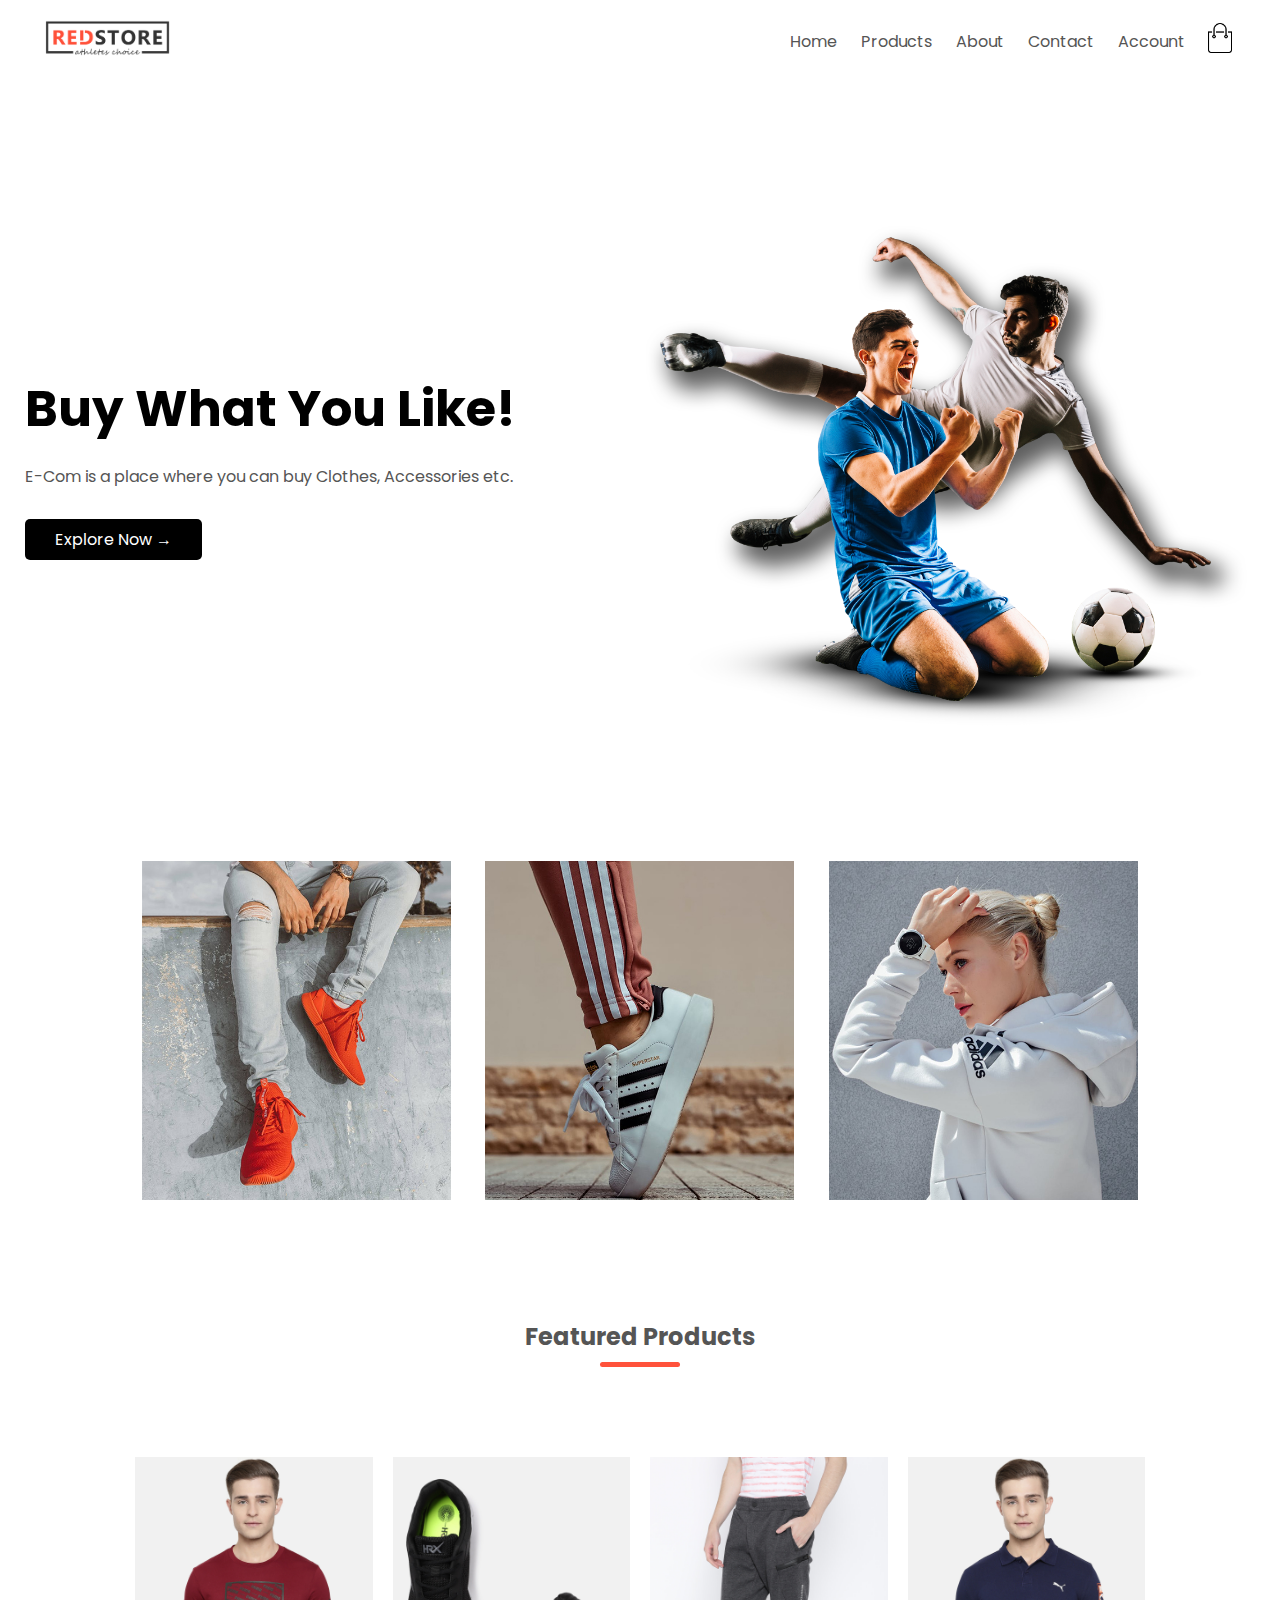
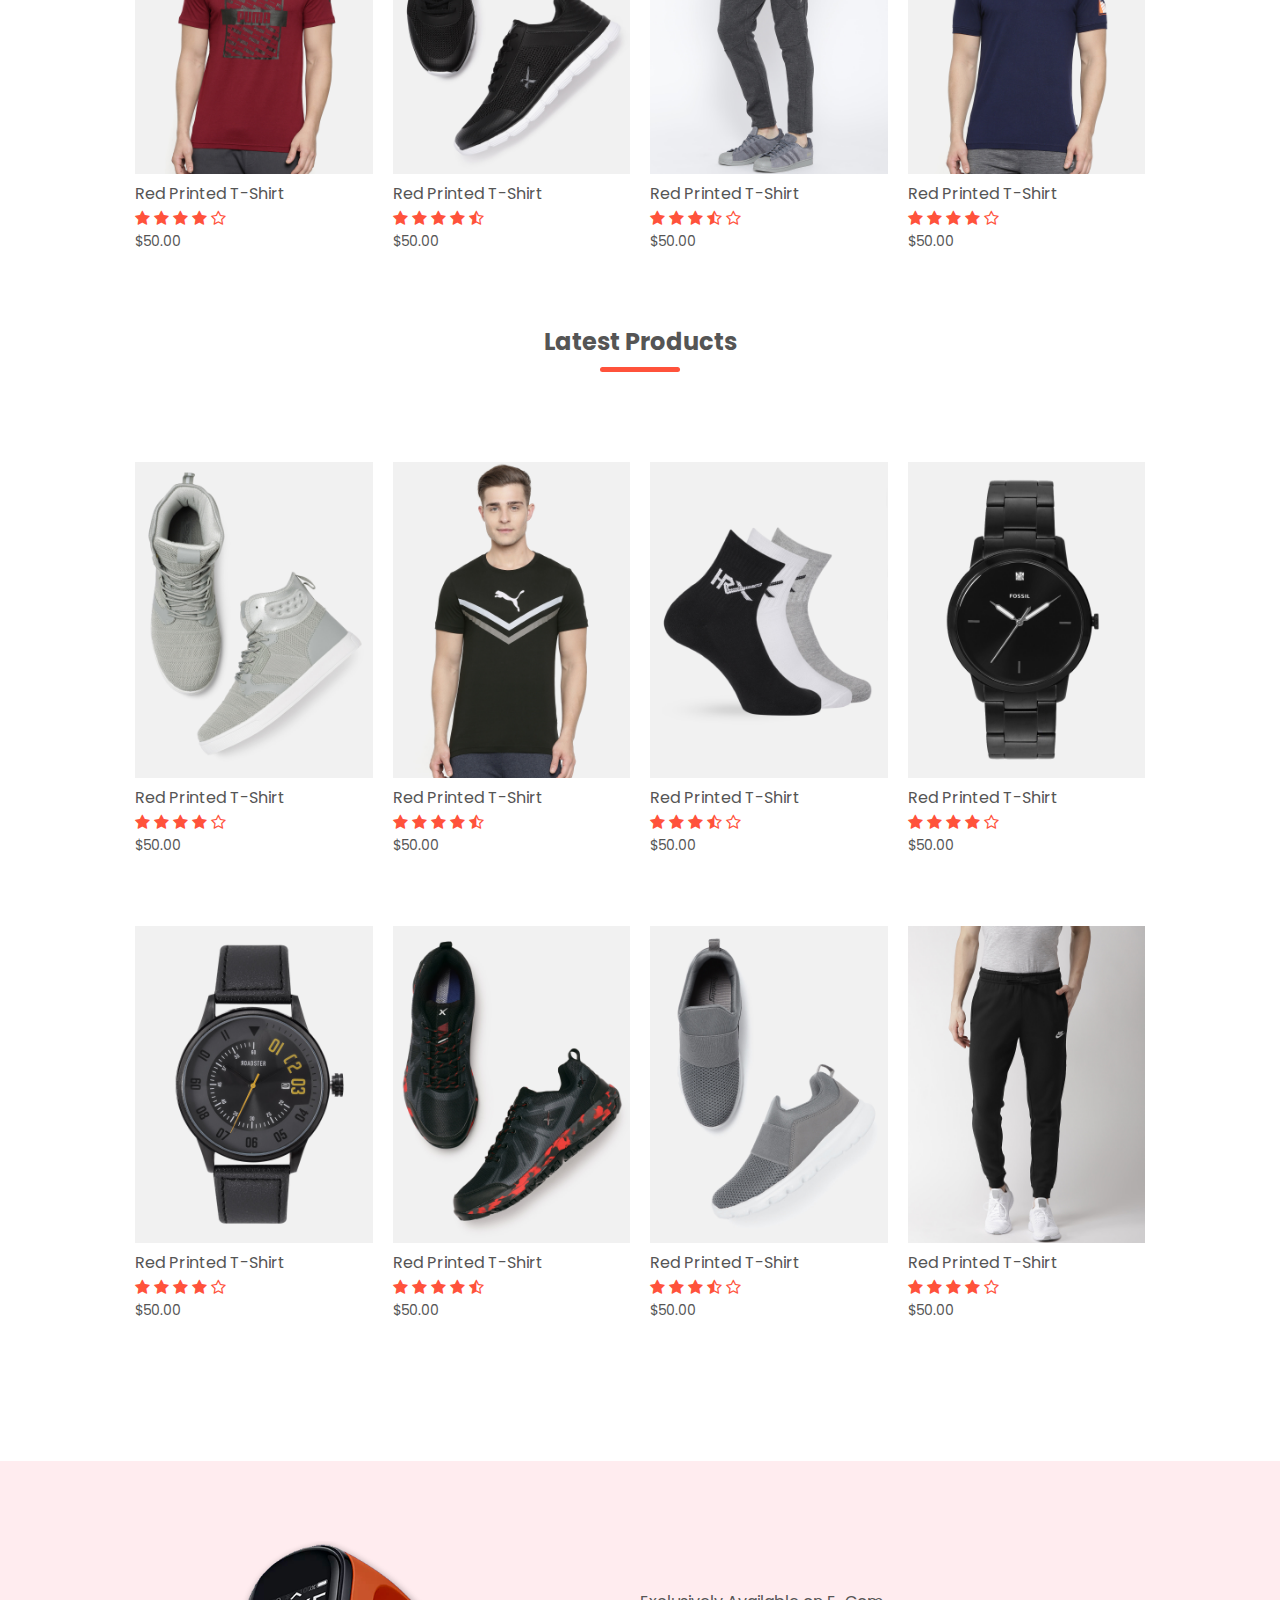
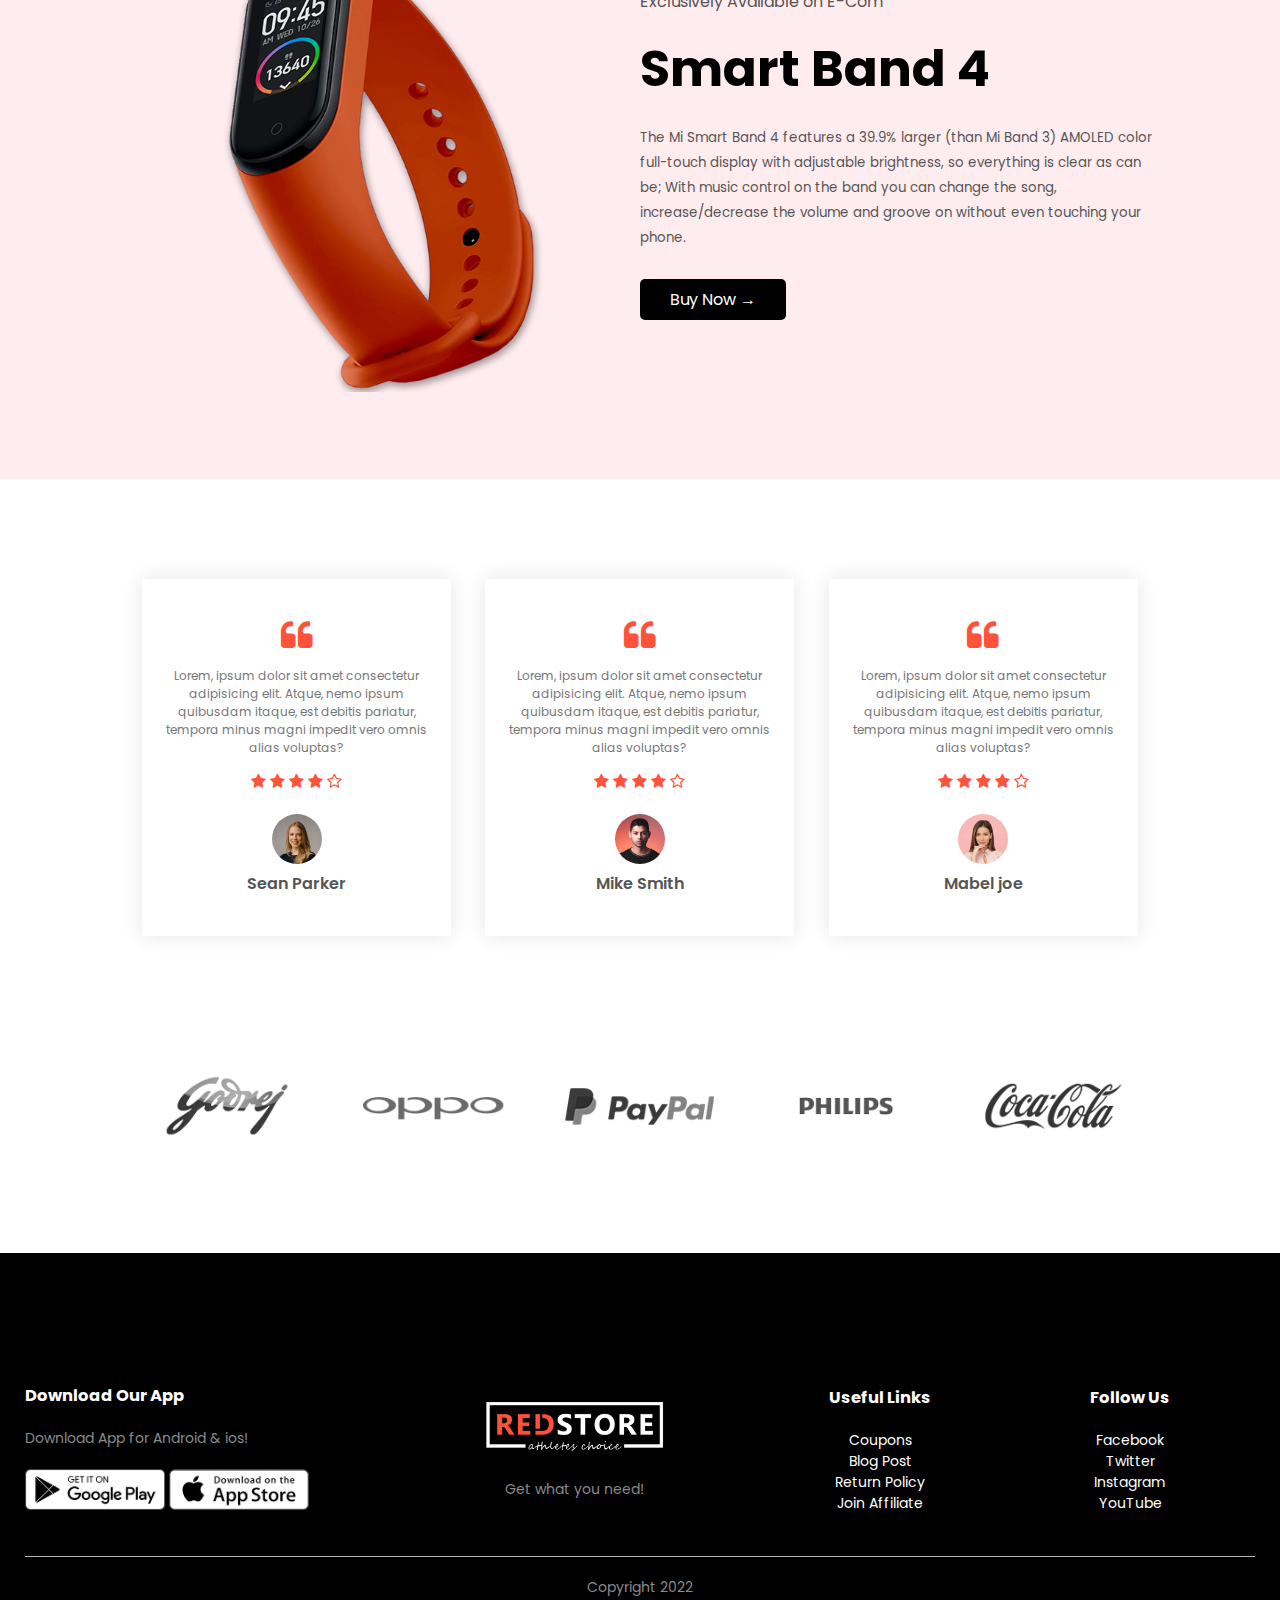
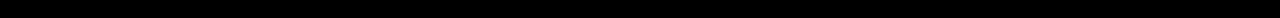
<file: index.html>
<!DOCTYPE html>
<html lang="en">

<head>
    <meta charset="UTF-8">
    <meta http-equiv="X-UA-Compatible" content="IE=edge">
    <meta name="viewport" content="width=device-width, initial-scale=1.0">
    <title>E-Com | Your own shop!</title>
    <link rel="stylesheet" href="./css/style.css">
    <link href="https://fonts.googleapis.com/css2?family=Poppins:wght@100;400&display=swap" rel="stylesheet">
    <link rel="stylesheet" href="https://stackpath.bootstrapcdn.com/font-awesome/4.7.0/css/font-awesome.min.css">
</head>

<body>
    <div class="container">
        <div class="navbar">
            <div class="logo">
                <a href="index.html"><img src="img/logo.png" alt="logo" width="125px"></a>
            </div>
            <nav>
                <ul id="MenuItems">
                    <li><a href="index.html">Home</a></li>
                    <li><a href="products.html">Products</a></li>
                    <li><a href="">About</a></li>
                    <li><a href="">Contact</a></li>
                    <li><a href="">Account</a></li>
                </ul>
            </nav>
            <a href="cart.html"><img src="img/cart.png" alt="" width="30px" height="30px"></a>
            <img src="img/menu.png" class="menu-icon" onclick="menutoggle()">
        </div>
        <div class="row">
            <div class="col-2">
                <h1>Buy What You Like!</h1>
                <p>E-Com is a place where you can buy Clothes, Accessories etc.</p>
                <a href="" class="btn">Explore Now &#8594;</a>
            </div>
            <div class="col-2">
                <img src="img/image1.png" alt="">
            </div>
        </div>
    </div>

    <!-- ---- Featured Categories ------- -->

    <div class="cat">
        <div class="small-cat">
            <div class="row">
                <div class="col-3">
                    <img src="img/category-1.jpg" alt="">
                </div>
                <div class="col-3">
                    <img src="img/category-2.jpg" alt="">
                </div>
                <div class="col-3">
                    <img src="img/category-3.jpg" alt="">
                </div>
            </div>
        </div>
    </div>

    <!-- ---- Featured Products ------- -->
    <div class="small-cat">
        <h2 class="title">Featured Products</h2>
        <div class="row">
            <div class="col-4">
                <a href="product-details.html"><img src="img/product-1.jpg" alt=""></a>
                <a href="product-details.html"><h4>Red Printed T-Shirt</h4></a>
                <div class="rating">
                    <i class="fa fa-star"></i>
                    <i class="fa fa-star"></i>
                    <i class="fa fa-star"></i>
                    <i class="fa fa-star"></i>
                    <i class="fa fa-star-o"></i>
                </div>
                <p>$50.00</p>
            </div>

            <div class="col-4">
                <img src="img/product-2.jpg" alt="">
                <h4>Red Printed T-Shirt</h4>
                <div class="rating">
                    <i class="fa fa-star"></i>
                    <i class="fa fa-star"></i>
                    <i class="fa fa-star"></i>
                    <i class="fa fa-star"></i>
                    <i class="fa fa-star-half-o"></i>
                </div>
                <p>$50.00</p>
            </div>

            <div class="col-4">
                <img src="img/product-3.jpg" alt="">
                <h4>Red Printed T-Shirt</h4>
                <div class="rating">
                    <i class="fa fa-star"></i>
                    <i class="fa fa-star"></i>
                    <i class="fa fa-star"></i>
                    <i class="fa fa-star-half-o"></i>
                    <i class="fa fa-star-o"></i>
                </div>
                <p>$50.00</p>
            </div>

            <div class="col-4">
                <img src="img/product-4.jpg" alt="">
                <h4>Red Printed T-Shirt</h4>
                <div class="rating">
                    <i class="fa fa-star"></i>
                    <i class="fa fa-star"></i>
                    <i class="fa fa-star"></i>
                    <i class="fa fa-star"></i>
                    <i class="fa fa-star-o"></i>
                </div>
                <p>$50.00</p>
            </div>
        </div>

        <h2 class="title">Latest Products</h2>
        <div class="row">
            <div class="col-4">
                <img src="img/product-5.jpg" alt="">
                <h4>Red Printed T-Shirt</h4>
                <div class="rating">
                    <i class="fa fa-star"></i>
                    <i class="fa fa-star"></i>
                    <i class="fa fa-star"></i>
                    <i class="fa fa-star"></i>
                    <i class="fa fa-star-o"></i>
                </div>
                <p>$50.00</p>
            </div>

            <div class="col-4">
                <img src="img/product-6.jpg" alt="">
                <h4>Red Printed T-Shirt</h4>
                <div class="rating">
                    <i class="fa fa-star"></i>
                    <i class="fa fa-star"></i>
                    <i class="fa fa-star"></i>
                    <i class="fa fa-star"></i>
                    <i class="fa fa-star-half-o"></i>
                </div>
                <p>$50.00</p>
            </div>

            <div class="col-4">
                <img src="img/product-7.jpg" alt="">
                <h4>Red Printed T-Shirt</h4>
                <div class="rating">
                    <i class="fa fa-star"></i>
                    <i class="fa fa-star"></i>
                    <i class="fa fa-star"></i>
                    <i class="fa fa-star-half-o"></i>
                    <i class="fa fa-star-o"></i>
                </div>
                <p>$50.00</p>
            </div>

            <div class="col-4">
                <img src="img/product-8.jpg" alt="">
                <h4>Red Printed T-Shirt</h4>
                <div class="rating">
                    <i class="fa fa-star"></i>
                    <i class="fa fa-star"></i>
                    <i class="fa fa-star"></i>
                    <i class="fa fa-star"></i>
                    <i class="fa fa-star-o"></i>
                </div>
                <p>$50.00</p>
            </div>
        </div>
        <div class="row">
            <div class="col-4">
                <img src="img/product-9.jpg" alt="">
                <h4>Red Printed T-Shirt</h4>
                <div class="rating">
                    <i class="fa fa-star"></i>
                    <i class="fa fa-star"></i>
                    <i class="fa fa-star"></i>
                    <i class="fa fa-star"></i>
                    <i class="fa fa-star-o"></i>
                </div>
                <p>$50.00</p>
            </div>

            <div class="col-4">
                <img src="img/product-10.jpg" alt="">
                <h4>Red Printed T-Shirt</h4>
                <div class="rating">
                    <i class="fa fa-star"></i>
                    <i class="fa fa-star"></i>
                    <i class="fa fa-star"></i>
                    <i class="fa fa-star"></i>
                    <i class="fa fa-star-half-o"></i>
                </div>
                <p>$50.00</p>
            </div>

            <div class="col-4">
                <img src="img/product-11.jpg" alt="">
                <h4>Red Printed T-Shirt</h4>
                <div class="rating">
                    <i class="fa fa-star"></i>
                    <i class="fa fa-star"></i>
                    <i class="fa fa-star"></i>
                    <i class="fa fa-star-half-o"></i>
                    <i class="fa fa-star-o"></i>
                </div>
                <p>$50.00</p>
            </div>

            <div class="col-4">
                <img src="img/product-12.jpg" alt="">
                <h4>Red Printed T-Shirt</h4>
                <div class="rating">
                    <i class="fa fa-star"></i>
                    <i class="fa fa-star"></i>
                    <i class="fa fa-star"></i>
                    <i class="fa fa-star"></i>
                    <i class="fa fa-star-o"></i>
                </div>
                <p>$50.00</p>
            </div>
        </div>
    </div>

    <!-- ------ Offer ------- -->
    <div class="offer">
        <div class="small-cat">
            <div class="row">
                <div class="col-2">
                    <img src="img/exclusive.png" class="offer-img">
                </div>
                <div class="col-2">
                    <p>Exclusively Available on E-Com</p>
                    <h1>Smart Band 4</h1>
                    <small>The Mi Smart Band 4 features a 39.9% larger (than Mi Band 3) AMOLED color full-touch display
                        with adjustable brightness, so everything is clear as can be; With music control on the band you
                        can change the song, increase/decrease the volume and groove on without even touching your
                        phone.<br>
                    </small>
                    <a href="" class="btn">Buy Now &#8594;</a>
                </div>
            </div>
        </div>
    </div>

    <!-- ------------- Testimonial --------------->
    <div class="testimonial">
        <div class="small-cat">
            <div class="row">
                <div class="col-3">
                    <i class="fa fa-quote-left"></i>
                    <p>Lorem, ipsum dolor sit amet consectetur adipisicing elit. Atque, nemo ipsum quibusdam itaque, est
                        debitis pariatur, tempora minus magni impedit vero omnis alias voluptas?
                    </p>
                    <div class="rating">
                        <i class="fa fa-star"></i>
                        <i class="fa fa-star"></i>
                        <i class="fa fa-star"></i>
                        <i class="fa fa-star"></i>
                        <i class="fa fa-star-o"></i>
                    </div>
                    <img src="img/user-1.png">
                    <h3>Sean Parker</h3>
                </div>
                <div class="col-3">
                    <i class="fa fa-quote-left"></i>
                    <p>Lorem, ipsum dolor sit amet consectetur adipisicing elit. Atque, nemo ipsum quibusdam itaque, est
                        debitis pariatur, tempora minus magni impedit vero omnis alias voluptas?
                    </p>
                    <div class="rating">
                        <i class="fa fa-star"></i>
                        <i class="fa fa-star"></i>
                        <i class="fa fa-star"></i>
                        <i class="fa fa-star"></i>
                        <i class="fa fa-star-o"></i>
                    </div>
                    <img src="img/user-2.png">
                    <h3>Mike Smith</h3>
                </div>
                <div class="col-3">
                    <i class="fa fa-quote-left"></i>
                    <p>Lorem, ipsum dolor sit amet consectetur adipisicing elit. Atque, nemo ipsum quibusdam itaque, est
                        debitis pariatur, tempora minus magni impedit vero omnis alias voluptas?
                    </p>
                    <div class="rating">
                        <i class="fa fa-star"></i>
                        <i class="fa fa-star"></i>
                        <i class="fa fa-star"></i>
                        <i class="fa fa-star"></i>
                        <i class="fa fa-star-o"></i>
                    </div>
                    <img src="img/user-3.png">
                    <h3>Mabel joe</h3>
                </div>
            </div>
        </div>
    </div>

    <!-- ----------- Brands ------------->
    <div class="brands">
        <div class="small-cat">
            <div class="row">
                <div class="col-5">
                    <img src="img/logo-godrej.png">
                </div>
                <div class="col-5">
                    <img src="img/logo-oppo.png">
                </div>
                <div class="col-5">
                    <img src="img/logo-paypal.png">
                </div>
                <div class="col-5">
                    <img src="img/logo-philips.png">
                </div>
                <div class="col-5">
                    <img src="img/logo-coca-cola.png">
                </div>
            </div>
        </div>
    </div>

    <!-- ---------- footer ----------->
    <div class="footer">
        <div class="container">
            <div class="row">
                <div class="footer-col-1">
                    <h3>Download Our App</h3>
                    <p>Download App for Android & ios!</p>
                    <div class="app-logo">
                        <img src="img/play-store.png">
                        <img src="img/app-store.png">
                    </div>
                </div>
                <div class="footer-col-2">
                    <img src="img/logo-white.png">
                    <p>Get what you need!</p>
                </div>
                <div class="footer-col-3">
                    <h3>Useful Links</h3>
                    <ul>
                        <li>Coupons</li>
                        <li>Blog Post</li>
                        <li>Return Policy</li>
                        <li>Join Affiliate</li>
                    </ul>
                </div>
                <div class="footer-col-4">
                    <h3>Follow Us</h3>
                    <ul>
                        <li>Facebook</li>
                        <li>Twitter</li>
                        <li>Instagram</li>
                        <li>YouTube</li>
                    </ul>
                </div>
            </div>
            <hr>
            <p class="copy">Copyright 2022</p>
        </div>
    </div>

    <!-- ----------------- js -------------------->
    <script>
        var MenuItems = document.getElementById("MenuItems");
        MenuItems.style.maxHeight= "0px";
        function menutoggle(){
            if( MenuItems.style.maxHeight == "0px")
            {
                MenuItems.style.maxHeight = "200px";
            }
            else
            {
                MenuItems.style.maxHeight= "0px";
            }
        }
    </script>
</body>

</html>
</file>
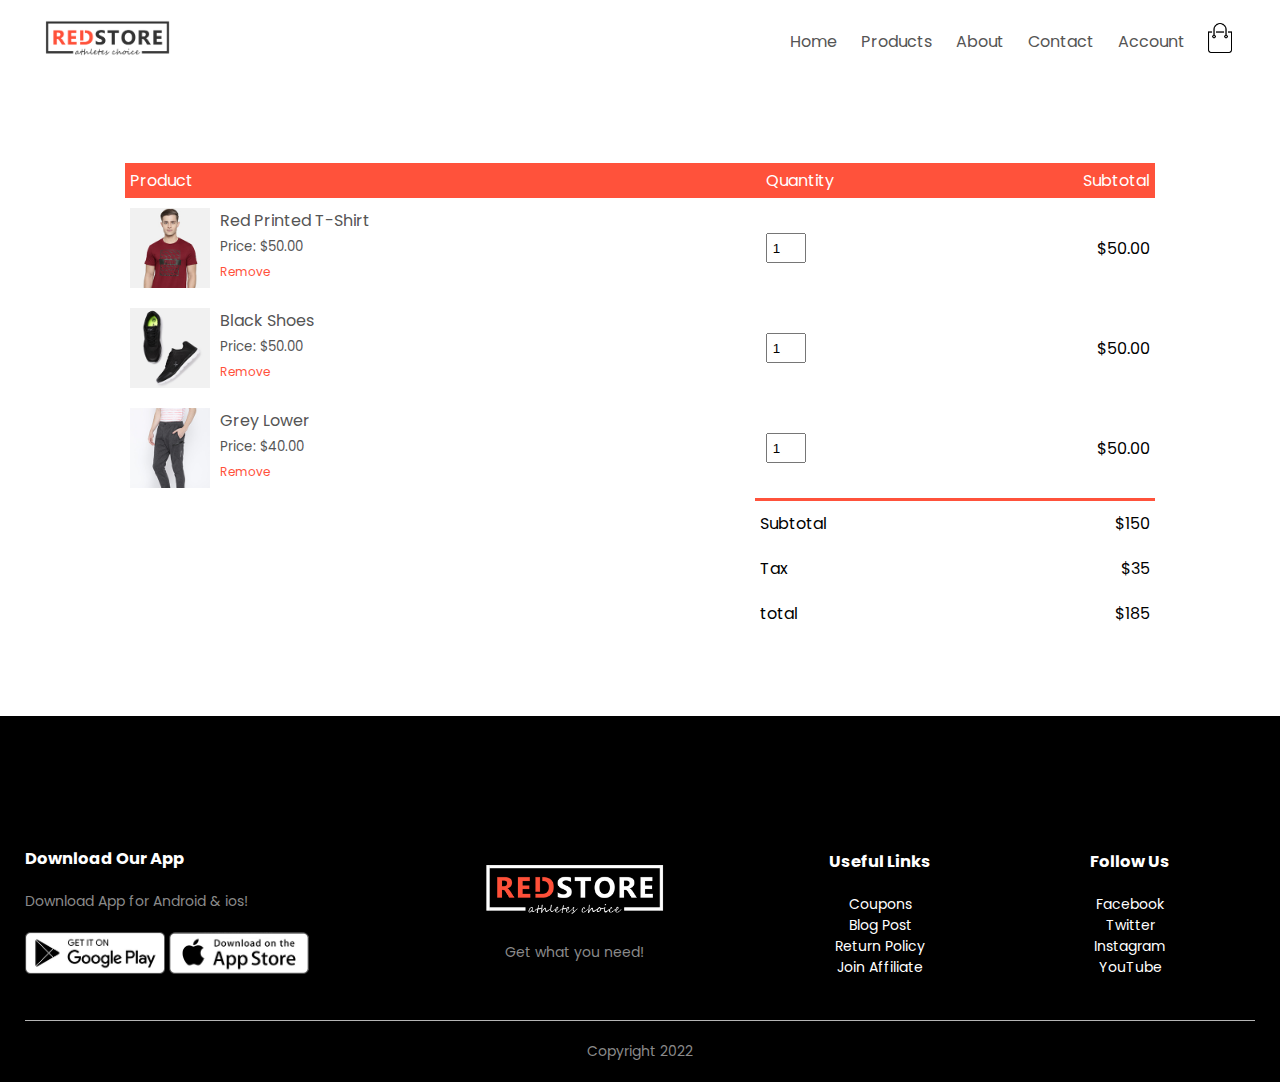
<file: cart.html>
<!DOCTYPE html>
<html lang="en">

<head>
    <meta charset="UTF-8">
    <meta http-equiv="X-UA-Compatible" content="IE=edge">
    <meta name="viewport" content="width=device-width, initial-scale=1.0">
    <title>All Products - E-Com</title>
    <link rel="stylesheet" href="./css/style.css">
    <link href="https://fonts.googleapis.com/css2?family=Poppins:wght@100;400&display=swap" rel="stylesheet">
    <link rel="stylesheet" href="https://stackpath.bootstrapcdn.com/font-awesome/4.7.0/css/font-awesome.min.css">
</head>

<body>
    <div class="container">
        <div class="navbar">
            <div class="logo">
                <a href="index.html"><img src="img/logo.png" alt="logo" width="125px"></a>
            </div>
            <nav>
                <ul id="MenuItems">
                    <li><a href="index.html">Home</a></li>
                    <li><a href="products.html">Products</a></li>
                    <li><a href="">About</a></li>
                    <li><a href="">Contact</a></li>
                    <li><a href="">Account</a></li>
                </ul>
            </nav>
            <a href="cart.html"><img src="img/cart.png" alt="" width="30px" height="30px"></a>
            <img src="img/menu.png" class="menu-icon" onclick="menutoggle()">
        </div>
    </div>

    <!--------------- cart item ----------->

    <div class="small-cat cart-page">
        <table>
            <tr>
                <th>Product</th>
                <th>Quantity</th>
                <th>Subtotal</th>
            </tr>
            <tr>
                <td>
                    <div class="cart-info">
                        <img src="img/buy-1.jpg">
                        <div>
                            <p>Red Printed T-Shirt</p>
                            <small>Price: $50.00</small>
                            <br>
                            <a href="">Remove</a>
                        </div>
                    </div>
                </td>
                <td><input type="number" value="1"></td>
                <td>$50.00</td>
            </tr>
            <tr>
                <td>
                    <div class="cart-info">
                        <img src="img/buy-2.jpg">
                        <div>
                            <p>Black Shoes</p>
                            <small>Price: $50.00</small>
                            <br>
                            <a href="">Remove</a>
                        </div>
                    </div>
                </td>
                <td><input type="number" value="1"></td>
                <td>$50.00</td>
            </tr>
            <tr>
                <td>
                    <div class="cart-info">
                        <img src="img/buy-3.jpg">
                        <div>
                            <p>Grey Lower</p>
                            <small>Price: $40.00</small>
                            <br>
                            <a href="">Remove</a>
                        </div>
                    </div>
                </td>
                <td><input type="number" value="1"></td>
                <td>$50.00</td>
            </tr>
        </table>

        <div class="total-price">
            <table>
                <tr>
                    <td>Subtotal</td>
                    <td>$150</td>
                </tr>
                <tr>
                    <td>Tax</td>
                    <td>$35</td>
                </tr>
                <tr>
                    <td>total</td>
                    <td>$185</td>
                </tr>
            </table>
        </div>
    </div>
    <!-- ---------- footer ----------->
    <div class="footer">
        <div class="container">
            <div class="row">
                <div class="footer-col-1">
                    <h3>Download Our App</h3>
                    <p>Download App for Android & ios!</p>
                    <div class="app-logo">
                        <img src="img/play-store.png">
                        <img src="img/app-store.png">
                    </div>
                </div>
                <div class="footer-col-2">
                    <img src="img/logo-white.png">
                    <p>Get what you need!</p>
                </div>
                <div class="footer-col-3">
                    <h3>Useful Links</h3>
                    <ul>
                        <li>Coupons</li>
                        <li>Blog Post</li>
                        <li>Return Policy</li>
                        <li>Join Affiliate</li>
                    </ul>
                </div>
                <div class="footer-col-4">
                    <h3>Follow Us</h3>
                    <ul>
                        <li>Facebook</li>
                        <li>Twitter</li>
                        <li>Instagram</li>
                        <li>YouTube</li>
                    </ul>
                </div>
            </div>
            <hr>
            <p class="copy">Copyright 2022</p>
        </div>
    </div>

    <!-- ----------------- js -------------------->
    <script>
        var MenuItems = document.getElementById("MenuItems");
        MenuItems.style.maxHeight = "0px";
        function menutoggle() {
            if (MenuItems.style.maxHeight == "0px") {
                MenuItems.style.maxHeight = "200px";
            }
            else {
                MenuItems.style.maxHeight = "0px";
            }
        }
    </script>

</body>

</html>
</file>
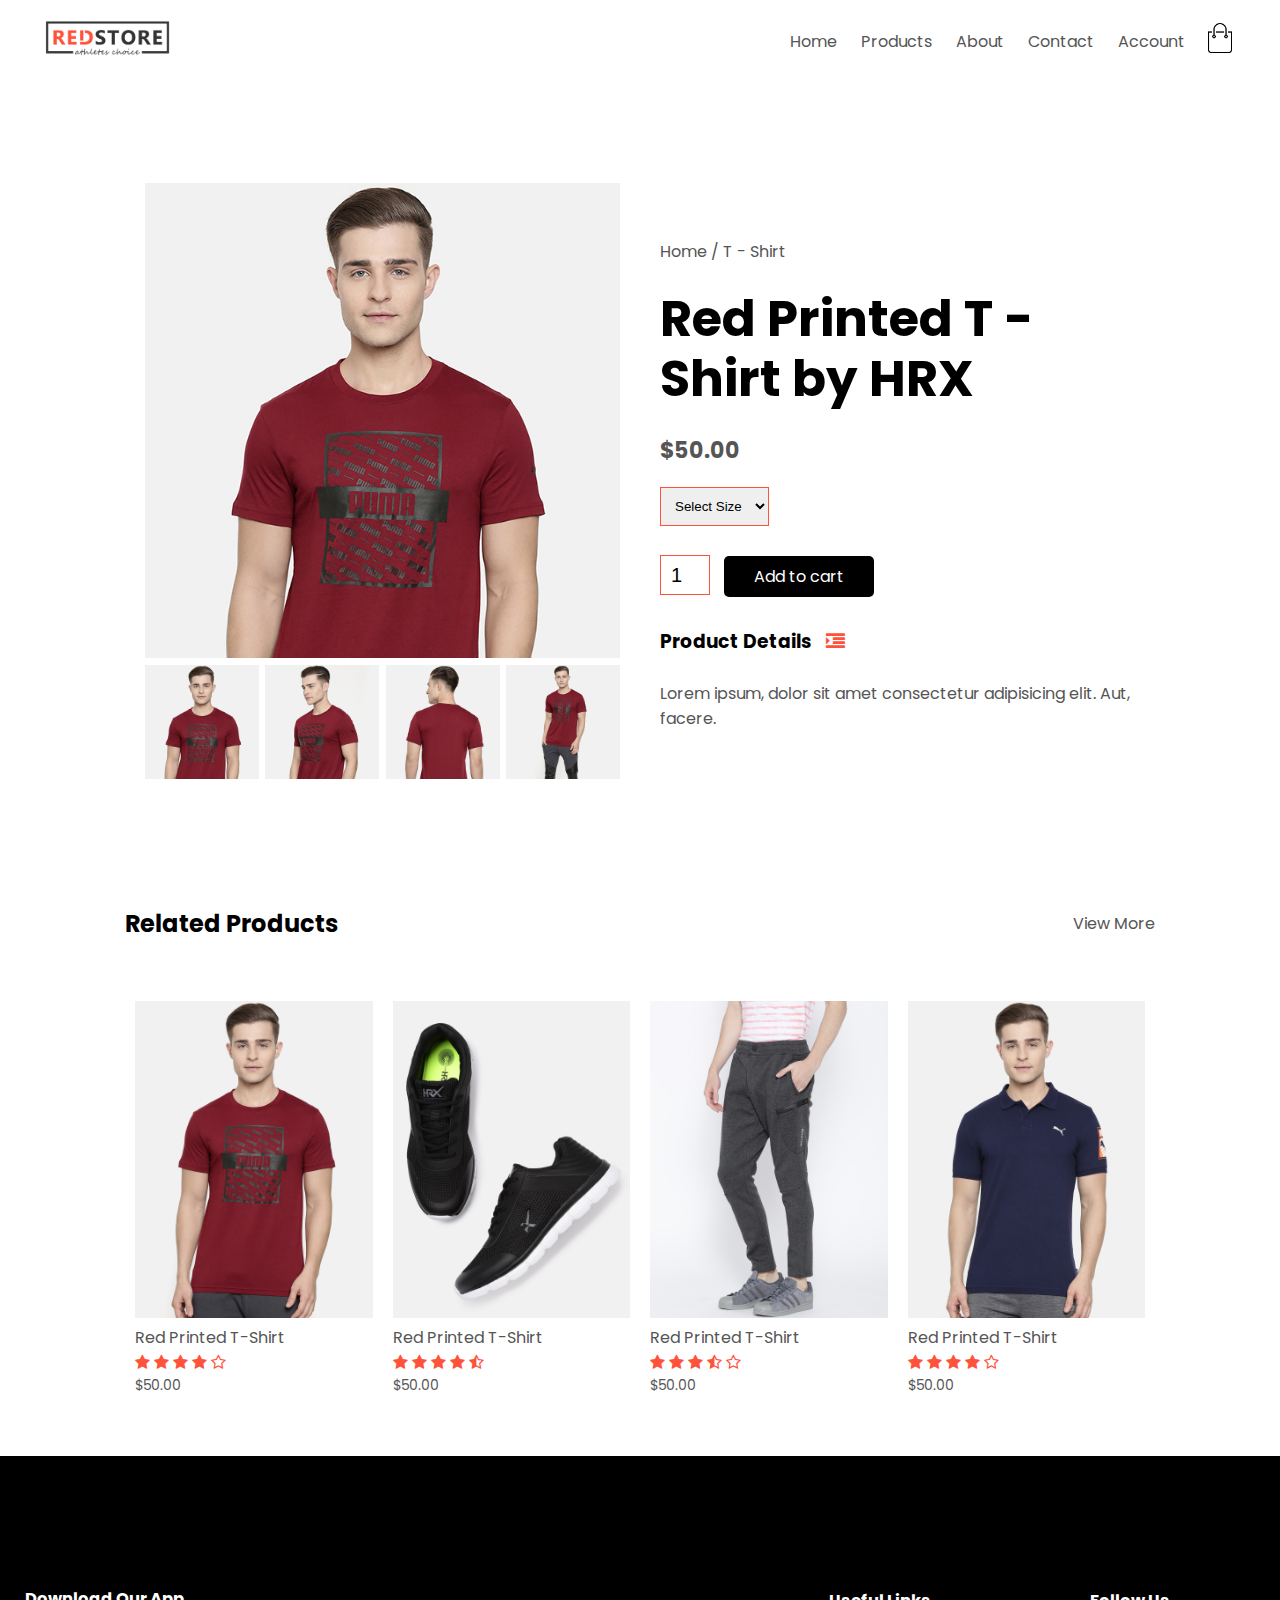
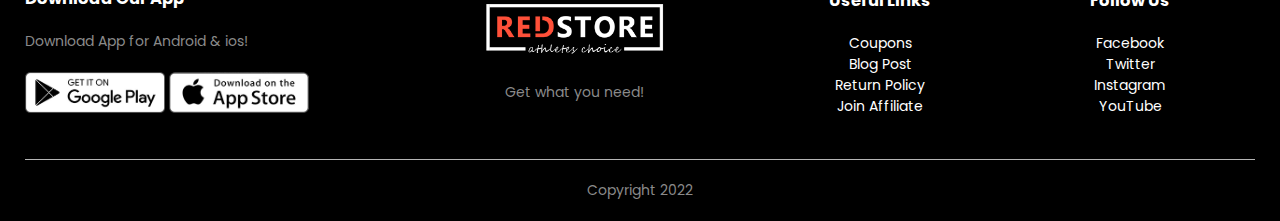
<file: product-details.html>
<!DOCTYPE html>
<html lang="en">

<head>
    <meta charset="UTF-8">
    <meta http-equiv="X-UA-Compatible" content="IE=edge">
    <meta name="viewport" content="width=device-width, initial-scale=1.0">
    <title>All Products - E-Com</title>
    <link rel="stylesheet" href="./css/style.css">
    <link href="https://fonts.googleapis.com/css2?family=Poppins:wght@100;400&display=swap" rel="stylesheet">
    <link rel="stylesheet" href="https://stackpath.bootstrapcdn.com/font-awesome/4.7.0/css/font-awesome.min.css">
</head>

<body>
    <div class="container">
        <div class="navbar">
            <div class="logo">
                <a href="index.html"><img src="img/logo.png" alt="logo" width="125px"></a>
            </div>
            <nav>
                <ul id="MenuItems">
                    <li><a href="index.html">Home</a></li>
                    <li><a href="products.html">Products</a></li>
                    <li><a href="">About</a></li>
                    <li><a href="">Contact</a></li>
                    <li><a href="">Account</a></li>
                </ul>
            </nav>
            <a href="cart.html"><img src="img/cart.png" alt="" width="30px" height="30px"></a>
            <img src="img/menu.png" class="menu-icon" onclick="menutoggle()">
        </div>
    </div>

    <!-- ------------ Single Product details ------------>
    <div class="small-cat single-product">
        <div class="row">
            <div class="col-2">
                <img src="img/gallery-1.jpg" width="100%" id="ProductImg">

                <div class="small-img-row">
                    <div class="small-img-col">
                        <img src="img/gallery-1.jpg" width="100%" class="small-img">
                    </div>
                    <div class="small-img-col">
                        <img src="img/gallery-2.jpg" width="100%" class="small-img">
                    </div>
                    <div class="small-img-col">
                        <img src="img/gallery-3.jpg" width="100%" class="small-img">
                    </div>
                    <div class="small-img-col">
                        <img src="img/gallery-4.jpg" width="100%" class="small-img">
                    </div>
                </div>
            </div>
            <div class="col-2">
                <p>Home / T - Shirt</p>
                <h1>Red Printed T - Shirt by HRX</h1>
                <h4>$50.00</h4>
                <select>
                    <option>Select Size</option>
                    <option>XXL</option>
                    <option>XL</option>
                    <option>L</option>
                    <option>M</option>
                    <option>S</option>
                </select>
                <input type="number" value="1">
                <a href="" class="btn">Add to cart</a>
                <h3>Product Details <i class="fa fa-indent"></i></h3>
                <br>
                <p>Lorem ipsum, dolor sit amet consectetur adipisicing elit. Aut, facere.</p>
            </div>
        </div>
    </div>

    <!-- ------------------- title ------------->

    <div class="small-cat">
        <div class="row row-2">
            <h2>Related Products</h2>
            <p>View More</p>
        </div>
    </div>
    <!-- --------------- products -------------->
    <div class="small-cat">
        <div class="row">
            <div class="col-4">
                <img src="img/product-1.jpg" alt="">
                <h4>Red Printed T-Shirt</h4>
                <div class="rating">
                    <i class="fa fa-star"></i>
                    <i class="fa fa-star"></i>
                    <i class="fa fa-star"></i>
                    <i class="fa fa-star"></i>
                    <i class="fa fa-star-o"></i>
                </div>
                <p>$50.00</p>
            </div>

            <div class="col-4">
                <img src="img/product-2.jpg" alt="">
                <h4>Red Printed T-Shirt</h4>
                <div class="rating">
                    <i class="fa fa-star"></i>
                    <i class="fa fa-star"></i>
                    <i class="fa fa-star"></i>
                    <i class="fa fa-star"></i>
                    <i class="fa fa-star-half-o"></i>
                </div>
                <p>$50.00</p>
            </div>

            <div class="col-4">
                <img src="img/product-3.jpg" alt="">
                <h4>Red Printed T-Shirt</h4>
                <div class="rating">
                    <i class="fa fa-star"></i>
                    <i class="fa fa-star"></i>
                    <i class="fa fa-star"></i>
                    <i class="fa fa-star-half-o"></i>
                    <i class="fa fa-star-o"></i>
                </div>
                <p>$50.00</p>
            </div>

            <div class="col-4">
                <img src="img/product-4.jpg" alt="">
                <h4>Red Printed T-Shirt</h4>
                <div class="rating">
                    <i class="fa fa-star"></i>
                    <i class="fa fa-star"></i>
                    <i class="fa fa-star"></i>
                    <i class="fa fa-star"></i>
                    <i class="fa fa-star-o"></i>
                </div>
                <p>$50.00</p>
            </div>
        </div>
    </div>

    <!-- ---------- footer ----------->
    <div class="footer">
        <div class="container">
            <div class="row">
                <div class="footer-col-1">
                    <h3>Download Our App</h3>
                    <p>Download App for Android & ios!</p>
                    <div class="app-logo">
                        <img src="img/play-store.png">
                        <img src="img/app-store.png">
                    </div>
                </div>
                <div class="footer-col-2">
                    <img src="img/logo-white.png">
                    <p>Get what you need!</p>
                </div>
                <div class="footer-col-3">
                    <h3>Useful Links</h3>
                    <ul>
                        <li>Coupons</li>
                        <li>Blog Post</li>
                        <li>Return Policy</li>
                        <li>Join Affiliate</li>
                    </ul>
                </div>
                <div class="footer-col-4">
                    <h3>Follow Us</h3>
                    <ul>
                        <li>Facebook</li>
                        <li>Twitter</li>
                        <li>Instagram</li>
                        <li>YouTube</li>
                    </ul>
                </div>
            </div>
            <hr>
            <p class="copy">Copyright 2022</p>
        </div>
    </div>

    <!-- ----------------- js -------------------->
    <script>
        var MenuItems = document.getElementById("MenuItems");
        MenuItems.style.maxHeight = "0px";
        function menutoggle() {
            if (MenuItems.style.maxHeight == "0px") {
                MenuItems.style.maxHeight = "200px";
            }
            else {
                MenuItems.style.maxHeight = "0px";
            }
        }
    </script>

    <!-- ---------------- js for product gallery -------------->
    <script>
        var ProductImg = document.getElementById("ProductImg");
        var SmallImg = document.getElementsByClassName("small-img");

        SmallImg[0].onclick = function () {
            ProductImg.src = SmallImg[0].src;
        }
        SmallImg[1].onclick = function () {
            ProductImg.src = SmallImg[1].src;
        }
        SmallImg[2].onclick = function () {
            ProductImg.src = SmallImg[2].src;
        }
        SmallImg[3].onclick = function () {
            ProductImg.src = SmallImg[3].src;
        }
    </script>
</body>

</html>
</file>
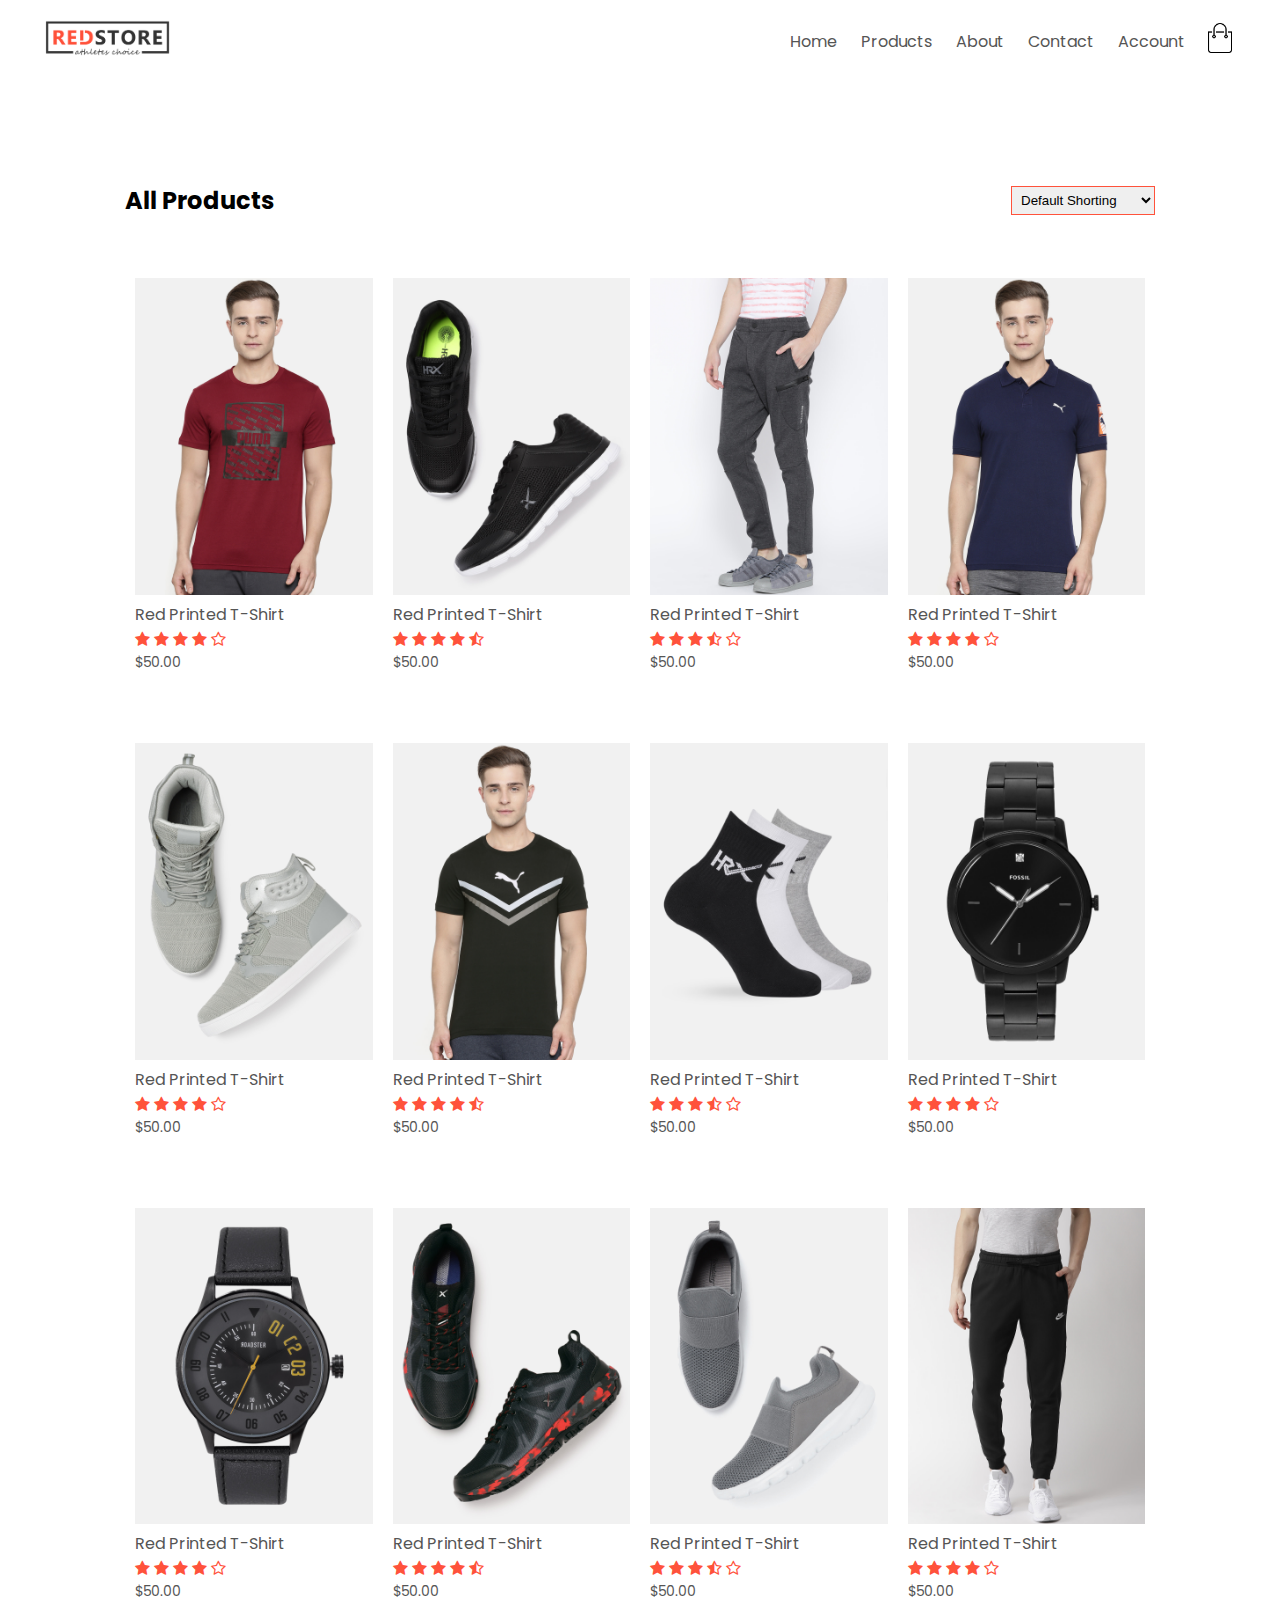
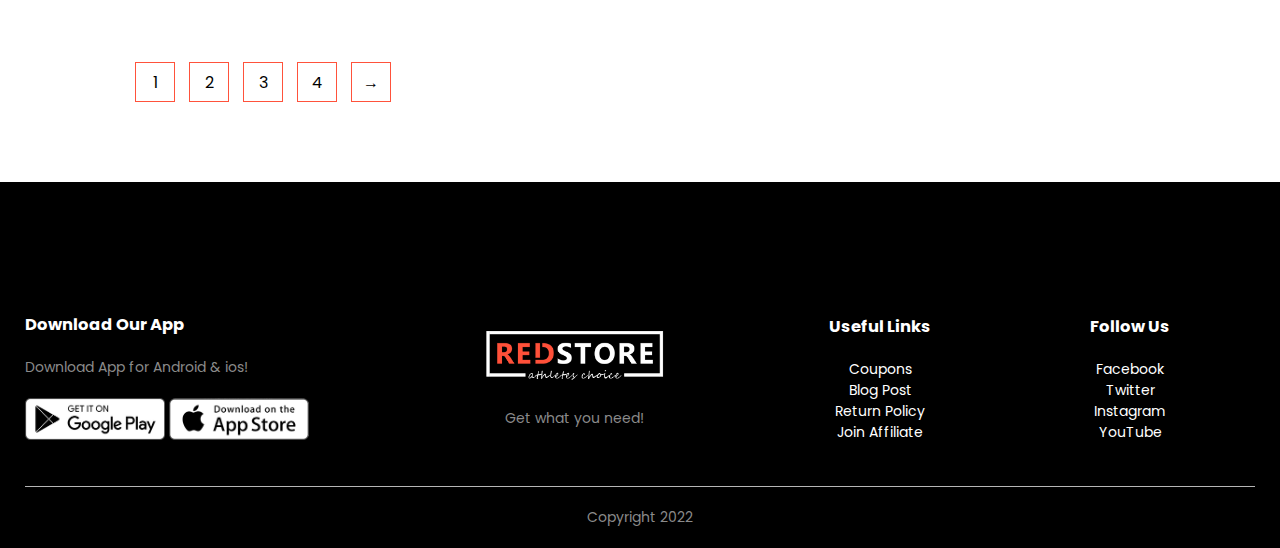
<file: products.html>
<!DOCTYPE html>
<html lang="en">

<head>
    <meta charset="UTF-8">
    <meta http-equiv="X-UA-Compatible" content="IE=edge">
    <meta name="viewport" content="width=device-width, initial-scale=1.0">
    <title>All Products - E-Com</title>
    <link rel="stylesheet" href="./css/style.css">
    <link href="https://fonts.googleapis.com/css2?family=Poppins:wght@100;400&display=swap" rel="stylesheet">
    <link rel="stylesheet" href="https://stackpath.bootstrapcdn.com/font-awesome/4.7.0/css/font-awesome.min.css">
</head>

<body>
    <div class="container">
        <div class="navbar">
            <div class="logo">
                <a href="index.html"><img src="img/logo.png" alt="logo" width="125px"></a>
            </div>
            <nav>
                <ul id="MenuItems">
                    <li><a href="index.html">Home</a></li>
                    <li><a href="products.html">Products</a></li>
                    <li><a href="">About</a></li>
                    <li><a href="">Contact</a></li>
                    <li><a href="">Account</a></li>
                </ul>
            </nav>
            <a href="cart.html"><img src="img/cart.png" alt="" width="30px" height="30px"></a>
            <img src="img/menu.png" class="menu-icon" onclick="menutoggle()">
        </div>
    </div>

    <div class="small-cat">
        <div class="row row-2">
            <h2>All Products</h2>
            <select>
                <option>Default Shorting</option>
                <option>Short by price</option>
                <option>Short by popularity</option>
                <option>Short by rating</option>
                <option>Short by sale</option>
            </select>
        </div>
        <div class="row">
            <div class="col-4">
                <a href="product-details.html"><img src="img/product-1.jpg" alt=""></a>
                <a href="product-details.html"><h4>Red Printed T-Shirt</h4></a>
                <div class="rating">
                    <i class="fa fa-star"></i>
                    <i class="fa fa-star"></i>
                    <i class="fa fa-star"></i>
                    <i class="fa fa-star"></i>
                    <i class="fa fa-star-o"></i>
                </div>
                <p>$50.00</p>
            </div>

            <div class="col-4">
                <img src="img/product-2.jpg" alt="">
                <h4>Red Printed T-Shirt</h4>
                <div class="rating">
                    <i class="fa fa-star"></i>
                    <i class="fa fa-star"></i>
                    <i class="fa fa-star"></i>
                    <i class="fa fa-star"></i>
                    <i class="fa fa-star-half-o"></i>
                </div>
                <p>$50.00</p>
            </div>

            <div class="col-4">
                <img src="img/product-3.jpg" alt="">
                <h4>Red Printed T-Shirt</h4>
                <div class="rating">
                    <i class="fa fa-star"></i>
                    <i class="fa fa-star"></i>
                    <i class="fa fa-star"></i>
                    <i class="fa fa-star-half-o"></i>
                    <i class="fa fa-star-o"></i>
                </div>
                <p>$50.00</p>
            </div>

            <div class="col-4">
                <img src="img/product-4.jpg" alt="">
                <h4>Red Printed T-Shirt</h4>
                <div class="rating">
                    <i class="fa fa-star"></i>
                    <i class="fa fa-star"></i>
                    <i class="fa fa-star"></i>
                    <i class="fa fa-star"></i>
                    <i class="fa fa-star-o"></i>
                </div>
                <p>$50.00</p>
            </div>
        </div>
        <div class="row">
            <div class="col-4">
                <img src="img/product-5.jpg" alt="">
                <h4>Red Printed T-Shirt</h4>
                <div class="rating">
                    <i class="fa fa-star"></i>
                    <i class="fa fa-star"></i>
                    <i class="fa fa-star"></i>
                    <i class="fa fa-star"></i>
                    <i class="fa fa-star-o"></i>
                </div>
                <p>$50.00</p>
            </div>

            <div class="col-4">
                <img src="img/product-6.jpg" alt="">
                <h4>Red Printed T-Shirt</h4>
                <div class="rating">
                    <i class="fa fa-star"></i>
                    <i class="fa fa-star"></i>
                    <i class="fa fa-star"></i>
                    <i class="fa fa-star"></i>
                    <i class="fa fa-star-half-o"></i>
                </div>
                <p>$50.00</p>
            </div>

            <div class="col-4">
                <img src="img/product-7.jpg" alt="">
                <h4>Red Printed T-Shirt</h4>
                <div class="rating">
                    <i class="fa fa-star"></i>
                    <i class="fa fa-star"></i>
                    <i class="fa fa-star"></i>
                    <i class="fa fa-star-half-o"></i>
                    <i class="fa fa-star-o"></i>
                </div>
                <p>$50.00</p>
            </div>

            <div class="col-4">
                <img src="img/product-8.jpg" alt="">
                <h4>Red Printed T-Shirt</h4>
                <div class="rating">
                    <i class="fa fa-star"></i>
                    <i class="fa fa-star"></i>
                    <i class="fa fa-star"></i>
                    <i class="fa fa-star"></i>
                    <i class="fa fa-star-o"></i>
                </div>
                <p>$50.00</p>
            </div>
        </div>
        <div class="row">
            <div class="col-4">
                <img src="img/product-9.jpg" alt="">
                <h4>Red Printed T-Shirt</h4>
                <div class="rating">
                    <i class="fa fa-star"></i>
                    <i class="fa fa-star"></i>
                    <i class="fa fa-star"></i>
                    <i class="fa fa-star"></i>
                    <i class="fa fa-star-o"></i>
                </div>
                <p>$50.00</p>
            </div>

            <div class="col-4">
                <img src="img/product-10.jpg" alt="">
                <h4>Red Printed T-Shirt</h4>
                <div class="rating">
                    <i class="fa fa-star"></i>
                    <i class="fa fa-star"></i>
                    <i class="fa fa-star"></i>
                    <i class="fa fa-star"></i>
                    <i class="fa fa-star-half-o"></i>
                </div>
                <p>$50.00</p>
            </div>

            <div class="col-4">
                <img src="img/product-11.jpg" alt="">
                <h4>Red Printed T-Shirt</h4>
                <div class="rating">
                    <i class="fa fa-star"></i>
                    <i class="fa fa-star"></i>
                    <i class="fa fa-star"></i>
                    <i class="fa fa-star-half-o"></i>
                    <i class="fa fa-star-o"></i>
                </div>
                <p>$50.00</p>
            </div>

            <div class="col-4">
                <img src="img/product-12.jpg" alt="">
                <h4>Red Printed T-Shirt</h4>
                <div class="rating">
                    <i class="fa fa-star"></i>
                    <i class="fa fa-star"></i>
                    <i class="fa fa-star"></i>
                    <i class="fa fa-star"></i>
                    <i class="fa fa-star-o"></i>
                </div>
                <p>$50.00</p>
            </div>
        </div>

        <div class="page-btn">
            <span>1</span>
            <span>2</span>
            <span>3</span>
            <span>4</span>
            <span>&#8594;</span>
        </div>
    </div>

    <!-- ---------- footer ----------->
    <div class="footer">
        <div class="container">
            <div class="row">
                <div class="footer-col-1">
                    <h3>Download Our App</h3>
                    <p>Download App for Android & ios!</p>
                    <div class="app-logo">
                        <img src="img/play-store.png">
                        <img src="img/app-store.png">
                    </div>
                </div>
                <div class="footer-col-2">
                    <img src="img/logo-white.png">
                    <p>Get what you need!</p>
                </div>
                <div class="footer-col-3">
                    <h3>Useful Links</h3>
                    <ul>
                        <li>Coupons</li>
                        <li>Blog Post</li>
                        <li>Return Policy</li>
                        <li>Join Affiliate</li>
                    </ul>
                </div>
                <div class="footer-col-4">
                    <h3>Follow Us</h3>
                    <ul>
                        <li>Facebook</li>
                        <li>Twitter</li>
                        <li>Instagram</li>
                        <li>YouTube</li>
                    </ul>
                </div>
            </div>
            <hr>
            <p class="copy">Copyright 2022</p>
        </div>
    </div>

    <!-- ----------------- js -------------------->
    <script>
        var MenuItems = document.getElementById("MenuItems");
        MenuItems.style.maxHeight = "0px";
        function menutoggle() {
            if (MenuItems.style.maxHeight == "0px") {
                MenuItems.style.maxHeight = "200px";
            }
            else {
                MenuItems.style.maxHeight = "0px";
            }
        }
    </script>
</body>

</html>
</file>
<file: css/style.css>
*{
    margin: 0;
    padding: 0;
    box-sizing: border-box;
}

body {
    font-family: 'Poppins', sans-serif;
}

.navbar {
    display: flex;
    align-items: center;
    padding: 20px;
}

nav {
    flex: 1;
    text-align: right;
}

nav ul {
    display: inline-block;
    list-style: none;
}

nav a:hover{
    color: #ff523b;
}

nav ul li {
    display: inline-block;
    margin-right: 20px;
}

a {
    text-decoration: none;
    color: #555;
}

p {
    color: #555;
}

.container {
    max-width: 1300px;
    margin: auto;
    padding-left: 25px;
    padding-right: 25px;
}

.row {
    display: flex;
    align-items: center;
    flex-wrap: wrap;
    justify-content: space-around;
}

.col-2 {
    flex-basis: 50%;
    min-width: 300px;
}

.col-2 img {
    max-width: 100%;
    padding: 50px 0;
}

.col-2 h1 {
    font-size: 50px;
    line-height: 60px;
    margin: 25px 0;
}

.btn {
    display: inline-block;
    background: #000;
    color: #fff;
    padding: 8px 30px;
    margin: 30px 0;
    border-radius: 5px;
    transition: background 0.5s;
}

.container .row {
    margin-top: 70px;
}

.btn:hover {
    background: red;
}

.cat {
    margin: 70px 0;
}

.col-3 {
    flex-basis: 30%;
    min-width: 250px;
    margin-bottom: 30px;
}

.col-3 img {
    width: 100%;
}

.small-cat {
    max-width: 1080px;
    margin: auto;
    padding-left: 25px;
    padding-right: 25px;
}

.col-4 {
    flex-basis: 25%;
    padding: 10px;
    min-width: 200px;
    margin-bottom: 50px;
    transition: transform 0.5s;
}

.col-4 img {
    width: 100%;
}

.title {
    text-align: center;
    margin: 0 auto 80px;
    position: relative;
    line-height: 60px;
    color: #555;
}

.title::after{
    content: '';
    background: #ff523b;
    width: 80px;
    height: 5px;
    border-radius: 5px;
    position: absolute;
    bottom: 0;
    left: 50%;
    transform: translateX(-50%);
}

h4 {
    color: #555;
    font-weight: normal;
}

.col-4 p {
    font-size: 14px;
}

.rating .fa {
    color: #ff523b;
}

.col-4:hover {
    transform: translateY(-5px);
}

/* -------- offer ------- */

.offer {
    background: #FFECEF;
    margin-top: 80px;
    padding: 30px 0;
}

/* .col-2 .offer-img {
    padding: 50px;
} */

small {
    color: #555;
}

/* --------- Testimonial --------- */

.testimonial{
    padding-top: 100px;
}

.testimonial .col-3{
    text-align: center;
    padding: 40px 20px;
    box-shadow: 0 0 20px 0px rgba(0, 0, 0, 0.1);
    cursor: pointer;
    transition: transform 0.5s;
}

.testimonial .col-3 img {
    width: 50px;
    margin-top: 20px;
    border-radius: 50%;
}

.testimonial .col-3:hover{
    transform: translateY(10px);
}

.fa.fa-quote-left {
    font-size: 34px;
    color: #ff523b;
}

.col-3 p {
    font-size: 12px;
    margin: 12px 0;
    color: #777;
}

.testimonial .col-3 h3 {
    font-weight: 600;
    color: #555;
    font-size: 16px;
}

/* -------- brands --------- */

.brands {
    margin: 100px auto;
}

.col-5 {
    width: 160px;
}

.col-5 img {
    width: 100%;
    cursor: pointer;
    filter: grayscale(100%);
    transition: 0.5s;
}

.col-5 img:hover{
    filter: grayscale(0);
}

/* ------------ Footer ------------ */

.footer {
    background: #000;
    color: #fff;
    font-size: 14px;
    padding: 60px 0 20px;
}

.footer p {
    color: #8a8a8a;
}

.footer h3 {
    color: #fff;
    margin-bottom: 20px;
}

.footer-col-1, .footer-col-2, .footer-col-3, .footer-col-4 {
    min-width: 250px;
    margin-bottom: 20px;
}

.footer-col-1{
    flex-basis: 30%;
}

.footer-col-2{
    flex: 1;
    text-align: center;
}

.footer-col-2 img {
    width: 180px;
    margin-bottom: 20px;
}

.footer-col-3, .footer-col-4{
    flex-basis: 12%;
    text-align: center;
}

ul {
    list-style-type:none;
}

.app-logo {
    margin-top: 20px;
}

.app-logo img {
    width: 140px;
}

.footer hr {
    border: none;
    height: 1px;
    margin: 20px 0;
    background: #b5b5b5;
}

.copy {
    text-align: center;
}

.menu-icon {
    width: 28px;
    margin-left: 20px;
    display: none;
}


/* -------------- All Products -------------- */

.row-2 {
    justify-content: space-between;
    margin: 100px auto 50px;
}

select {
    border: 1px solid #ff523b;
    padding: 5px;
}

select:focus{
    outline: none;
}

.page-btn {
    margin: 0 auto 80px;
}

.page-btn span {
    display: inline-block;
    border: 1px solid #ff523b;
    margin-left: 10px;
    width: 40px;
    height: 40px;
    text-align: center;
    line-height: 40px;
    cursor: pointer;
}

.page-btn span:hover{
    background: #ff523b;
    color: #fff;
}

/* ------------ Single -------- */

.single-product{
    margin-top: 80px;
}
.single-product .col-2 img {
    padding: 0;
}
.single-product .col-2{
    padding: 20px;
}
.single-product h4{
    margin: 20px 0;
    font-size: 22px;
    font-weight: bold;
}
.single-product select{
    display: block;
    padding: 10px;
    margin-top: 20px;
}
.single-product input {
    width: 50px;
    height: 40px;
    padding-left: 10px;
    font-size: 20px;
    margin-right: 10px;
    border: 1px solid #ff523b;
}
input:focus{
    outline: none;
}
.single-product .fa{
    color: #ff523b;
    margin-left: 10px;
}
.small-img-row{
    display: flex;
    justify-content: space-between;
}
.small-img-col{
    flex-basis: 24%;
    cursor: pointer;
}


/* --------- cart items -------- */

.cart-page{
    margin: 80px auto;
}
table{
    width: 100%;
    border-collapse: collapse;
}
.cart-info{
    display: flex;
    flex-wrap: wrap;
}
th{
    text-align: left;
    padding: 5px;
    color: #fff;
    background: #ff523b;
    font-weight: normal;
}
td{
    padding: 10px 5px;
}
td input{
    width: 40px;
    height: 30px;
    padding: 5px;
}
td a{
    color:#ff523b;
    font-size: 12px;
}
td img{
    width: 80px;
    height: 80px;
    margin-right: 10px;
}
.total-price{
    display: flex;
    justify-content: flex-end;
}
.total-price table{
    border-top: 3px solid #ff523b;
    width: 100%;
    max-width: 400px;
}
td:last-child{
    text-align: right;
}
th:last-child{
    text-align: right;
}

/* ----------- Media 800 ---------- */

@media only screen and (max-width:800px){
    nav ul{
        position: absolute;
        top: 70px;
        left: 0;
        background: #333;
        width: 100%;
        overflow: hidden;
        transition: max-height 0.5s;
    }
    nav ul li {
        display: block;
        margin-right: 50px;
        margin-top: 10px;
        margin-bottom: 10px;
    }
    nav ul li a {
        color: #fff;
    }
    .menu-icon {
        display: block;
        cursor: pointer;
    }
}

/* ----------- Media 600 ---------- */

@media only screen and (max-width:600px){
    .row{
        text-align: center;
    }
    .col-2, .col-3, .col-4 {
        flex-basis: 100%;
    }
    .single-product .row{
        text-align: left;
    }
    .single-product .col-2{
        padding: 20px 0;
    }
    .single-product h1{
        font-size: 26px;
        line-height: 32px;
    }
    .cart-info p{
        display:none;
    }
}
</file>
